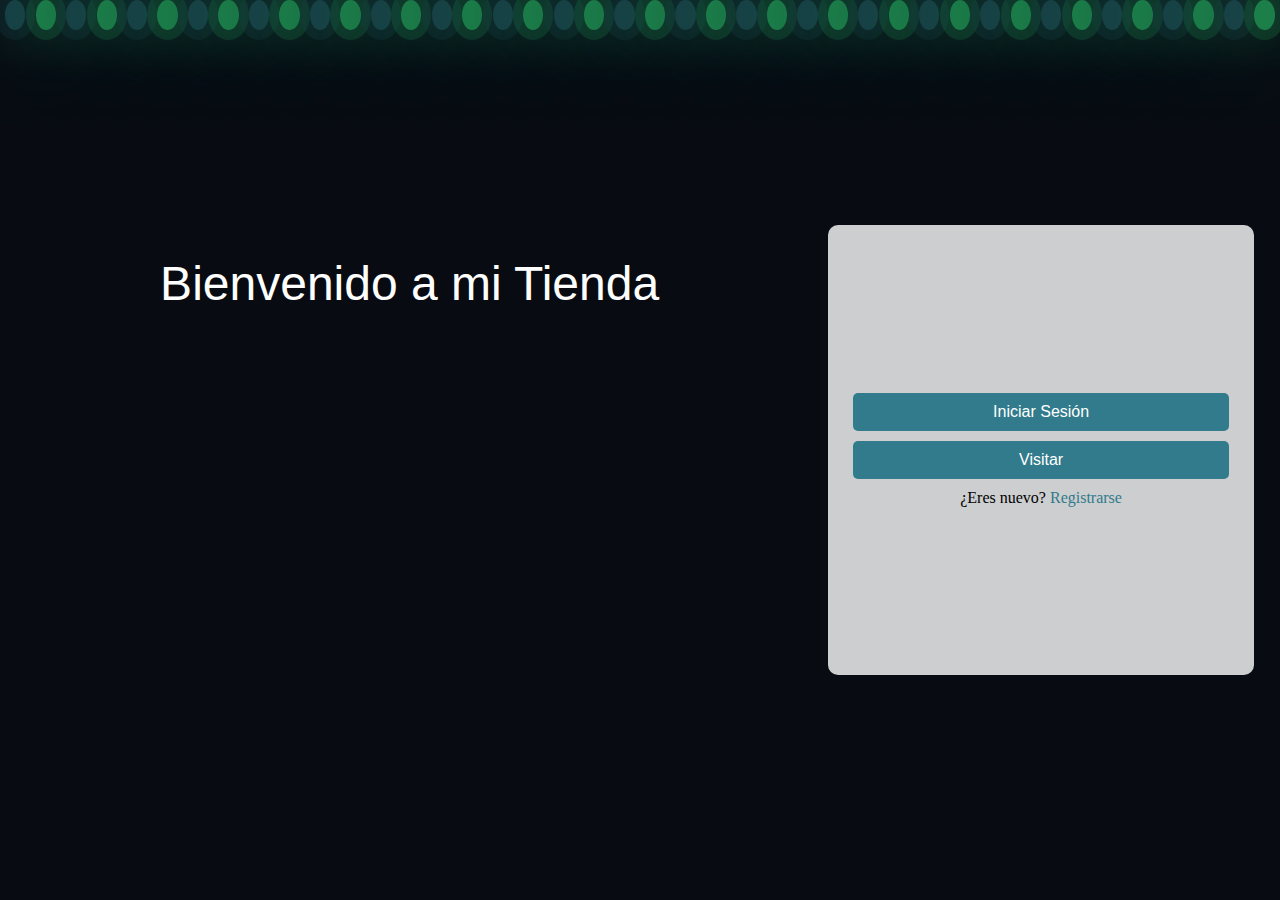
<file: Back End/app/templates/index.html>
<!DOCTYPE html>
<html lang="es">
<head>
    <meta charset="UTF-8">
    <meta name="viewport" content="width=device-width, initial-scale=1.0">
    <title>Bienvenido</title>
    <link rel="stylesheet" href="../static/css/main-page/welcome.css">
    <link rel="stylesheet" href="../static/css/main-page/sidebar.css">
</head>
<body>
    <div class="container">
        <div class="bubbles">
            <span style="--i:11;"></span>
            <span style="--i:12;"></span>
            <span style="--i:24;"></span>
            <span style="--i:10;"></span>
            <span style="--i:14;"></span>
            <span style="--i:23;"></span>
            <span style="--i:18;"></span>
            <span style="--i:21;"></span>
            <span style="--i:15;"></span>
            <span style="--i:13;"></span>
            <span style="--i:26;"></span>
            <span style="--i:17;"></span>
            <span style="--i:13;"></span>
            <span style="--i:28;"></span>
            <span style="--i:11;"></span>
            <span style="--i:12;"></span>
            <span style="--i:24;"></span>
            <span style="--i:10;"></span>
            <span style="--i:14;"></span>
            <span style="--i:23;"></span>
            <span style="--i:18;"></span>
            <span style="--i:21;"></span>
            <span style="--i:15;"></span>
            <span style="--i:13;"></span>
            <span style="--i:26;"></span>
            <span style="--i:17;"></span>
            <span style="--i:13;"></span>
            <span style="--i:28;"></span>
            <span style="--i:11;"></span>
            <span style="--i:12;"></span>
            <span style="--i:24;"></span>
            <span style="--i:10;"></span>
            <span style="--i:14;"></span>
            <span style="--i:23;"></span>
            <span style="--i:18;"></span>
            <span style="--i:21;"></span>
            <span style="--i:15;"></span>
            <span style="--i:13;"></span>
            <span style="--i:26;"></span>
            <span style="--i:17;"></span>
            <span style="--i:13;"></span>
            <span style="--i:28;"></span>
        </div>
        <div class="overlay">
            <p>Bienvenido a mi Tienda</p>
        </div>
        <div class="sidebar">
            <button class="btn" onclick="window.location.href='login.html'">Iniciar Sesión</button>
            <button class="btn" onclick="window.location.href='catalog.html'">Visitar</button>
            <span class="new-user-text">¿Eres nuevo? <a onclick="window.location.href='signup.html'" class="register-link">Registrarse</a></span>
        </div>
    </div>
</body>
</html>
</file>
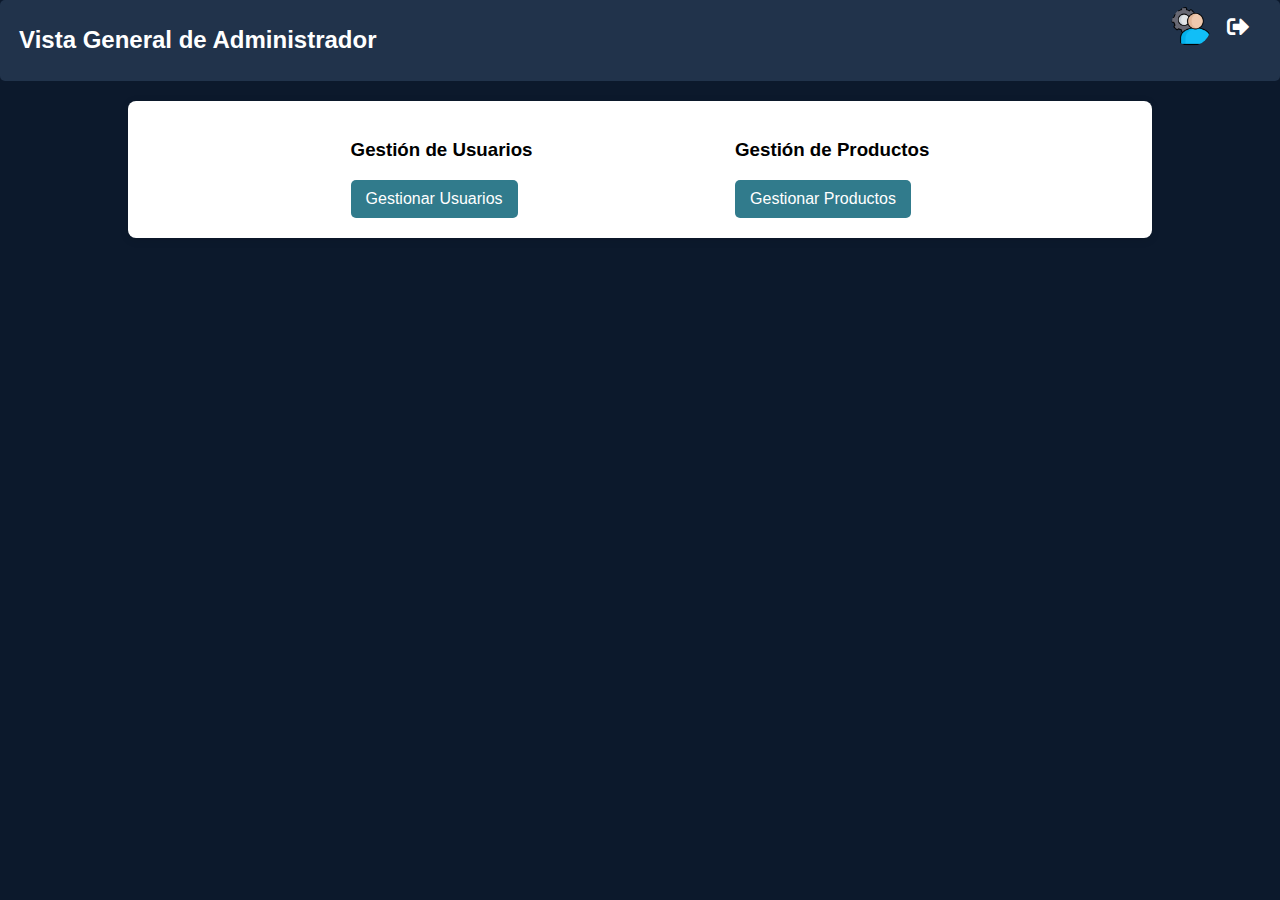
<file: Back End/app/templates/admin.html>
<!DOCTYPE html>
<html lang="es">
<head>
    <meta charset="UTF-8">
    <meta name="viewport" content="width=device-width, initial-scale=1.0">
    <title>Panel de Administrador</title>
    <link rel="stylesheet" href="../static/css/admin/appbar.css">
    <link rel="stylesheet" href="../static/css/admin/buttons.css">
    <link rel="stylesheet" href="../static/css/admin/admin.css">
    <link rel="stylesheet" href="https://cdnjs.cloudflare.com/ajax/libs/font-awesome/5.15.3/css/all.min.css">
</head>
<body>
    <header class="appbar">
        <div class="menu-lateral">
            <button class="menu-hamburguesa" onclick="toggleMenu()">&#9776;</button>
        </div>
        <h2 class="titulo" id="header-title">
            Vista General de Administrador
        </h2>
        <div class="acciones">
            <img src="../static/img/admin.png" alt="Usuario" class="usuario-icono" id="usuario-icono">
            <button onclick="cerrarSesion()">
                <i class="fas fa-sign-out-alt"></i>
            </button>
        </div>
        <div class="menu-desplegable" id="menuDesplegable">
            <div class="cerrar-menu" onclick="cerrarMenu()">
                <i class="fas fa-times"></i>
            </div>
            <img id="usuario-foto" src="../static/img/admin.png" alt="Foto de Usuario" class="usuario-icono">
            <label id="usuario-nombre">Invitado</label>
            <label class="logout" onclick="cerrarSesion()">Cerrar Sesión</label>
        </div>
    </header>
    <div class="container">
        <main>
            <section id="user-management">
                <h3>Gestión de Usuarios</h3>
                <button onclick="window.location.href='admin_users.html'">Gestionar Usuarios</button>
            </section>
            
            <section id="product-management">
                <h3>Gestión de Productos</h3>
                <button onclick="window.location.href='admin_prod.html'">Gestionar Productos</button>
            </section>
        </main>
    </div>
    <script>
        document.addEventListener('DOMContentLoaded', function() {
            const nombreUsuario = localStorage.getItem('nombreUsuario');
            const fotoPerfil = localStorage.getItem('fotoPerfil');

            if (nombreUsuario) {
                document.getElementById('usuario-nombre').textContent = nombreUsuario;
                document.getElementById('usuario-foto').src = fotoPerfil;
                document.getElementById('usuario-icono').src = fotoPerfil;
            } else {
                document.getElementById('usuario-nombre').textContent = 'Invitado';
                document.getElementById('usuario-foto').src = '../static/img/admin.png';
                document.getElementById('usuario-icono').src = '../static/img/admin.png';
            }
        });

        function cerrarSesion() {
            localStorage.removeItem('nombreUsuario');
            localStorage.removeItem('fotoPerfil');
            localStorage.removeItem('token');
            localStorage.clear();
            window.location.href = 'login.html';
        }
    function cerrarMenu() {
        const menu = document.getElementById('menuDesplegable');
        menu.classList.remove('show');
        setTimeout(() => {
            menu.style.display = 'none';
        }, 300);
    }

    function toggleMenu() {
        const menu = document.getElementById('menuDesplegable');
        if (menu.style.display === 'block') {
            cerrarMenu();
        } else {
            menu.style.display = 'block';
            setTimeout(() => {
                menu.classList.add('show');
            }, 10);
        }
    }
    </script>
</body>
</html>
</file>
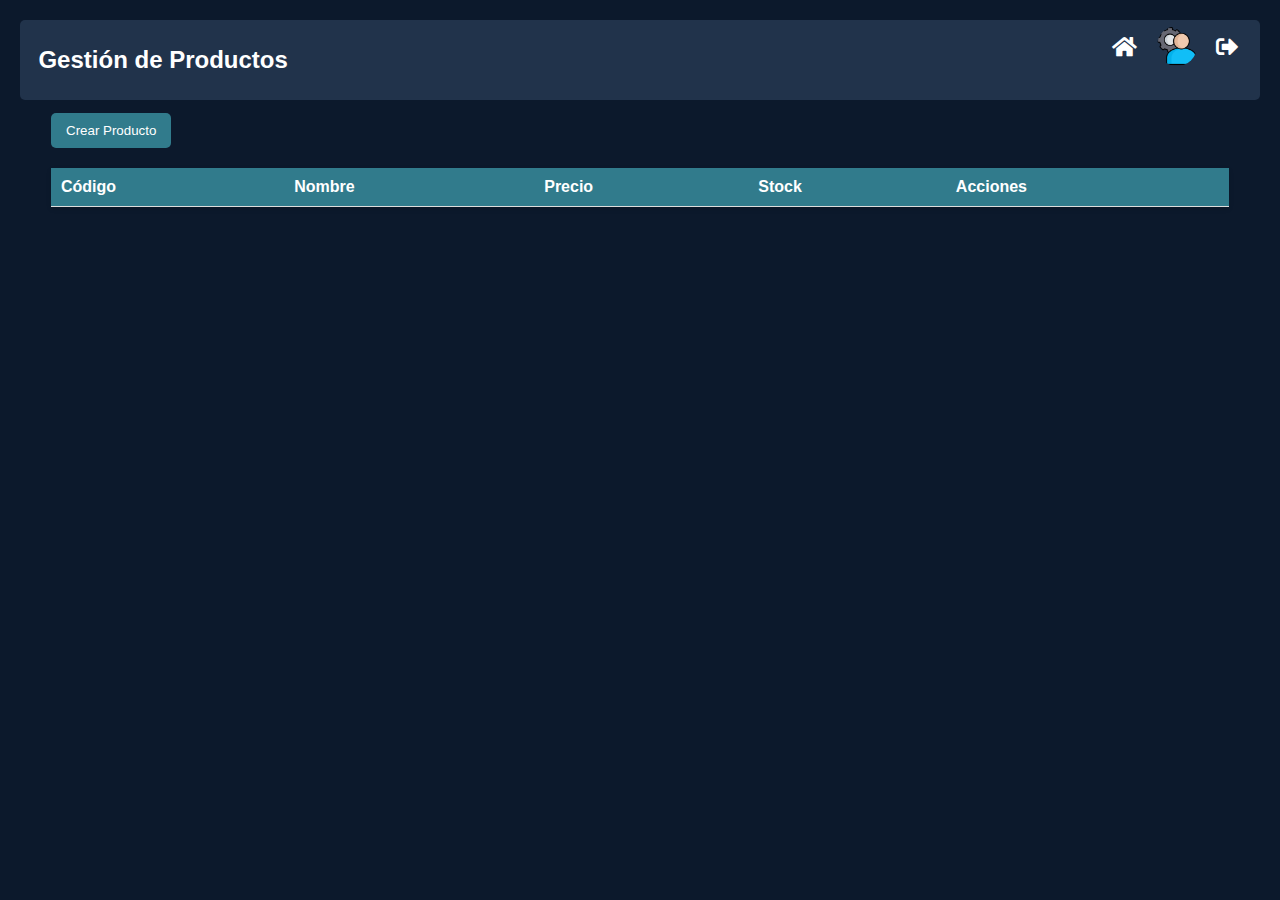
<file: Back End/app/templates/admin_prod.html>
<!DOCTYPE html>
<html lang="es">
<head>
    <meta charset="UTF-8">
    <meta name="viewport" content="width=device-width, initial-scale=1.0">
    <title>Gestión de Productos</title>
    <link rel="stylesheet" href="../static/css/admin/prod/table.css">
    <link rel="stylesheet" href="../static/css/admin/appbar.css">
    <link rel="stylesheet" href="https://cdnjs.cloudflare.com/ajax/libs/font-awesome/5.15.3/css/all.min.css">
    <script src="../static/js/admin.js" defer></script>
</head>
<body>
    <header class="appbar">
        <div class="menu-lateral">
            <button class="menu-hamburguesa" onclick="toggleMenu()">&#9776;</button>
        </div>
        <h2 class="titulo" id="header-title">
            Gestión de Productos
        </h2>
        <div class="acciones">
            <button onclick="window.location.href='admin.html'" style="margin-left: 10px;">
                <i class="fas fa-home"></i>
            </button>
            <img src="../static/img/admin.png" alt="Usuario" class="usuario-icono" id="usuario-icono">
            <button onclick="cerrarSesion()">
                <i class="fas fa-sign-out-alt"></i>
            </button>
        </div>
        <div class="menu-desplegable" id="menuDesplegable">
            <div class="cerrar-menu" onclick="cerrarMenu()">
                <i class="fas fa-times"></i>
            </div>
            <img id="usuario-foto" src="../static/img/admin.png" alt="Foto de Usuario" class="usuario-icono">
            <label id="usuario-nombre">Invitado</label>
            <label class="logout" onclick="cerrarSesion()">Cerrar Sesión</label>
        </div>
    </header>
    <div class="container">
        <button onclick="mostrarModalCrearProducto()" class="btn crear-producto">Crear Producto</button>
        <table id="productos-table">
            <thead>
                <tr>
                    <th>Código</th>
                    <th>Nombre</th>
                    <th>Precio</th>
                    <th>Stock</th>
                    <th>Acciones</th>
                </tr>
            </thead>
            <tbody>
                <!-- Aquí se llenarán los productos -->
            </tbody>
        </table>
    </div>

    <!-- Modal para editar producto -->
    <div id="editProductModal" class="modal">
        <div class="modal-content">
            <span class="close" onclick="cerrarModal()">&times;</span>
            <h2>Editar Producto</h2>
            <form id="editProductForm">
                <input type="hidden" id="editCodProd" name="codProd">
                <div>
                    <label for="editNombreProd">Nombre:</label>
                    <input type="text" id="editNombreProd" name="nombreProd" required>
                </div>
                <div>
                    <label for="editPrecio">Precio:</label>
                    <input type="number" id="editPrecio" name="precio" required>
                </div>
                <div>
                    <label for="editStock">Stock:</label>
                    <input type="number" id="editStock" name="stock" required>
                </div>
                <div>
                    <label for="editTipoProducto">Tipo de Producto:</label>
                    <input type="text" id="editTipoProducto" name="tipoProducto" required>
                </div>
                <div>
                    <label for="editPlataforma">Plataforma:</label>
                    <input type="text" id="editPlataforma" name="plataforma" required>
                </div>
                <div>
                    <label for="editDescripcion">Descripción:</label>
                    <textarea id="editDescripcion" name="descProd" required></textarea>
                </div>
                <button type="submit">Guardar Cambios</button>
            </form>
        </div>
    </div>

    <!-- Modal para crear producto -->
    <div id="createProductModal" class="modal">
        <div class="modal-content">
            <span class="close" onclick="cerrarModalCrearProducto()">&times;</span>
            <h2>Crear Producto</h2>
            <form id="createProductForm">
                <div>
                    <label for="createCodProd">Código del Producto:</label>
                    <input type="text" id="createCodProd" name="codProd" required>
                </div>
                <div>
                    <label for="createNombreProd">Nombre:</label>
                    <input type="text" id="createNombreProd" name="nombreProd" required>
                </div>
                <div>
                    <label for="createTipoProducto">Tipo de Producto:</label>
                    <input type="text" id="createTipoProducto" name="tipoProducto" required>
                </div>
                <div>
                    <label for="createPlataforma">Plataforma:</label>
                    <input type="text" id="createPlataforma" name="plataforma" required>
                </div>
                <div>
                    <label for="createPrecio">Precio:</label>
                    <input type="number" id="createPrecio" name="precio" required>
                </div>
                <div>
                    <label for="createDescuento">¿Tiene Descuento?</label>
                    <select id="createDescuento" name="descuento" required>
                        <option value="true">Sí</option>
                        <option value="false">No</option>
                    </select>
                </div>
                <div>
                    <label for="createPorcentajeDescuento">Porcentaje de Descuento:</label>
                    <input type="number" id="createPorcentajeDescuento" name="porcentajeDescuento">
                </div>
                <div>
                    <label for="createFoto">URL de la Foto:</label>
                    <input type="text" id="createFoto" name="foto" required>
                </div>
                <div>
                    <label for="createCombo">¿Es Combo?</label>
                    <select id="createCombo" name="combo" required>
                        <option value="true">Sí</option>
                        <option value="false">No</option>
                    </select>
                </div>
                <div>
                    <label for="createDescripcion">Descripción:</label>
                    <textarea id="createDescripcion" name="descProd" required></textarea>
                </div>
                <div>
                    <label for="createHayStock">¿Hay Stock?</label>
                    <select id="createHayStock" name="hayStock" required>
                        <option value="true">Sí</option>
                        <option value="false">No</option>
                    </select>
                </div>
                <div>
                    <label for="createStock">Stock:</label>
                    <input type="number" id="createStock" name="stock" required>
                </div>
                <button type="submit">Crear Producto</button>
            </form>
        </div>
    </div>

    <script>
        document.addEventListener('DOMContentLoaded', function() {
            const nombreUsuario = localStorage.getItem('nombreUsuario');
            const fotoPerfil = localStorage.getItem('fotoPerfil');

            if (nombreUsuario) {
                document.getElementById('usuario-nombre').textContent = nombreUsuario;
                document.getElementById('usuario-foto').src = fotoPerfil;
                document.getElementById('usuario-icono').src = fotoPerfil;
            } else {
                document.getElementById('usuario-nombre').textContent = 'Invitado';
                document.getElementById('usuario-foto').src = '../static/img/admin.png';
                document.getElementById('usuario-icono').src = '../static/img/admin.png';
            }
        });

        // Función para cerrar sesión
        function cerrarSesion() {
            localStorage.removeItem('nombreUsuario');
            localStorage.removeItem('fotoPerfil');
            localStorage.removeItem('token');
            localStorage.clear();
            window.location.href = 'login.html';
        }
    </script>
</body>
</html>
</file>
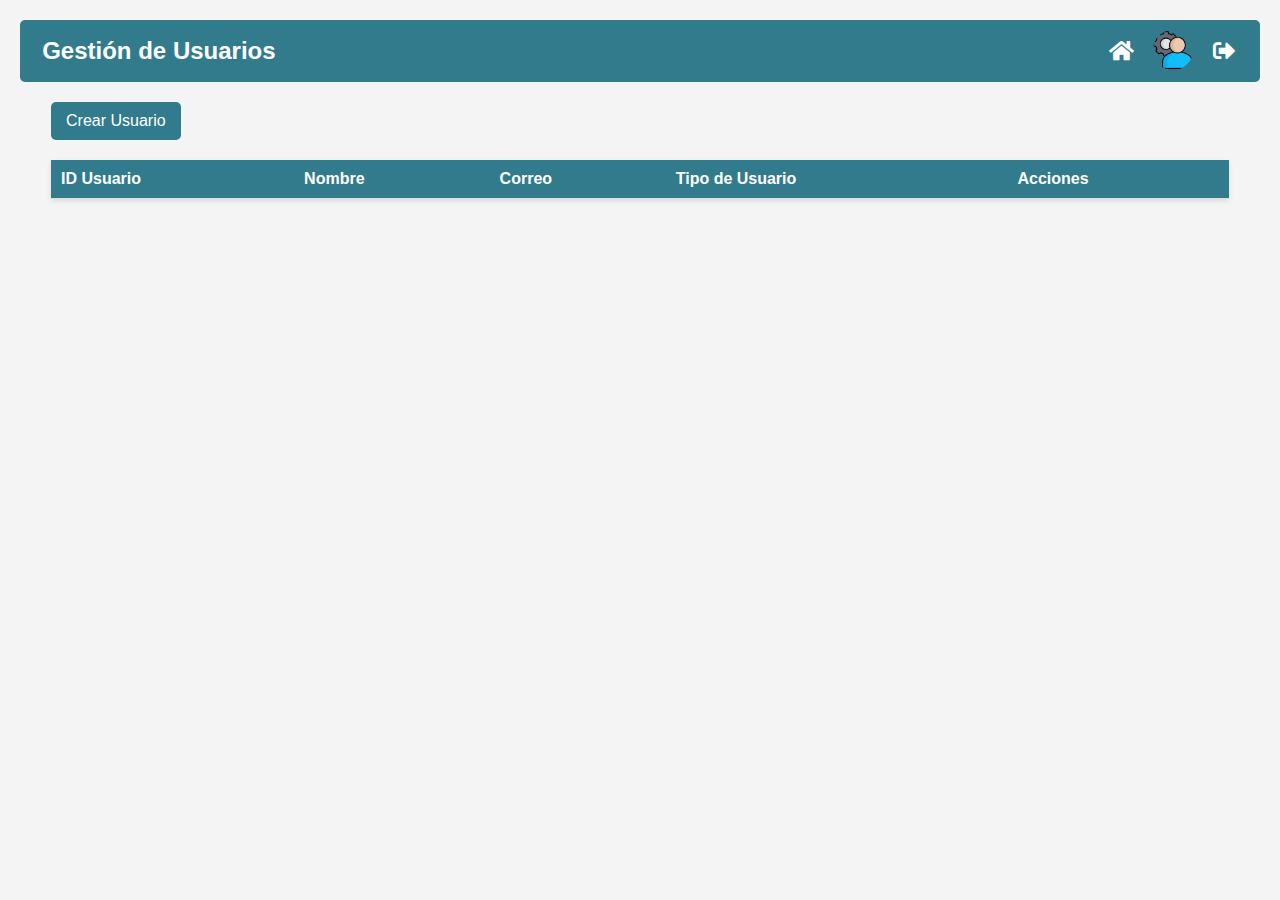
<file: Back End/app/templates/admin_users.html>
<!DOCTYPE html>
<html lang="es">
<head>
    <meta charset="UTF-8">
    <meta name="viewport" content="width=device-width, initial-scale=1.0">
    <title>Gestión de Usuarios</title>
    <link rel="stylesheet" href="../static/css/admin/appbar.css">
    <link rel="stylesheet" href="../static/css/admin/buttons.css">
    <link rel="stylesheet" href="../static/css/admin/prod/table.css">
    <link rel="stylesheet" href="../static/css/admin/users/users.css">
    <link rel="stylesheet" href="https://cdnjs.cloudflare.com/ajax/libs/font-awesome/5.15.3/css/all.min.css">
</head>
<body>
    <header class="appbar">
        <div class="menu-lateral">
            <button class="menu-hamburguesa" onclick="toggleMenu()">&#9776;</button>
        </div>
        <h2 class="titulo" id="header-title">
            Gestión de Usuarios
        </h2>
        <div class="acciones">
            <button onclick="window.location.href='admin.html'" style="margin-left: 10px;">
                <i class="fas fa-home"></i>
            </button>
            <img src="../static/img/admin.png" alt="Usuario" class="usuario-icono" id="usuario-icono">
            <button onclick="cerrarSesion()">
                <i class="fas fa-sign-out-alt"></i>
            </button>
        </div>
        <div class="menu-desplegable" id="menuDesplegable">
            <div class="cerrar-menu" onclick="cerrarMenu()">
                <i class="fas fa-times"></i>
            </div>
            <img id="usuario-foto" src="../static/img/admin.png" alt="Foto de Usuario" class="usuario-icono">
            <label id="usuario-nombre">Invitado</label>
            <label class="logout" onclick="cerrarSesion()">Cerrar Sesión</label>
        </div>
    </header>
    <div class="container">
        <button onclick="mostrarModalCrearUsuario()" class="btn crear-usuario">Crear Usuario</button>
        <table id="usuarios-table">
            <thead>
                <tr>
                    <th>ID Usuario</th>
                    <th>Nombre</th>
                    <th>Correo</th>
                    <th>Tipo de Usuario</th>
                    <th>Acciones</th>
                </tr>
            </thead>
            <tbody>
                <!-- Aquí se llenarán los usuarios -->
            </tbody>
        </table>
    </div>

    <!-- Modal para editar usuario -->
    <div id="editUserModal" class="modal">
        <div class="modal-content">
            <span class="close" onclick="cerrarModal()">&times;</span>
            <h2>Editar Usuario</h2>
            <form id="editUser Form">
                <input type="hidden" id="editIDUsuario" name="idUsuario">
                <div>
                    <label for="editNombre">Nombre:</label>
                    <input type="text" id="editNombre" name="nombre" required>
                </div>
                <div>
                    <label for="editCorreo">Correo Electrónico:</label>
                    <input type="email" id="editCorreo" name="correo" required>
                </div>
                <div>
                    <label for="editTipoUsuario">Tipo de Usuario:</label>
                    <input type="text" id="editTipoUsuario" name="tipoUsuario" required>
                </div>
                <button type="submit">Guardar Cambios</button>
            </form>
        </div>
    </div>

    <!-- Modal para crear usuario -->
    <div id="createUserModal" class="modal">
        <div class="modal-content">
            <span class="close" onclick="cerrarModalCrearUsuario()">&times;</span>
            <h2>Crear Usuario</h2>
            <form id="createUser Form">
                <div>
                    <label for="createNombre">Nombre:</label>
                    <input type="text" id="createNombre" name="nombre" required>
                </div>
                <div>
                    <label for="createCorreo">Correo Electrónico:</label>
                    <input type="email" id="createCorreo" name="correo" required>
                </div>
                <div>
                    <label for="createUsuario">Nombre de Usuario:</label>
                    <input type=" text" id="createUsuario" name="nombreUsuario" required>
                </div>
                <div>
                    <label for="createContrasena">Contraseña:</label>
                    <input type="password" id="createContrasena" name="contrasena" required>
                </div>
                <div>
                    <label for="createCelular">Celular:</label>
                    <input type="text" id="createCelular" name="celular" required>
                </div>
                <div>
                    <label for="createDireccion">Dirección:</label>
                    <input type="text" id="createDireccion" name="direccion" required>
                </div>
                <div>
                    <label for="createEdad">Edad:</label>
                    <input type="number" id="createEdad" name="edad" required>
                </div>
                <div>
                    <label for="tipo-usuario">Tipo de Usuario:</label>
                    <select id="tipo-usuario" name="tipoUsuario" required>
                        <option value="" disabled selected>Selecciona un tipo de usuario</option>
                        <!-- Las opciones se llenarán dinámicamente aquí -->
                    </select>
                </div>
                <div>
                    <label for="foto-perfil">Selecciona una foto:</label>
                    <input type="file" id="foto-perfil" accept="image/*" required>
                    <button type="button" id="eliminar-foto" style="display: none;">X</button>
                </div>
                <button type="submit">Crear Usuario</button>
            </form>
        </div>
    </div>
    <script>
        document.addEventListener('DOMContentLoaded', function() {
            const nombreUsuario = localStorage.getItem('nombreUsuario');
            const fotoPerfil = localStorage.getItem('fotoPerfil');

            if (nombreUsuario) {
                document.getElementById('usuario-nombre').textContent = nombreUsuario;
                document.getElementById('usuario-foto').src = fotoPerfil;
                document.getElementById('usuario-icono').src = fotoPerfil;
            } else {
                document.getElementById('usuario-nombre').textContent = 'Invitado';
                document.getElementById('usuario-foto').src = '../static/img/admin.png';
                document.getElementById('usuario-icono').src = '../static/img/admin.png';
            }
        });

        // Función para cerrar sesión
        function cerrarSesion() {
            localStorage.removeItem('nombreUsuario');
            localStorage.removeItem('fotoPerfil');
            localStorage.removeItem('token');
            localStorage.clear();
            window.location.href = 'login.html';
        }
    </script>
    <script src="../static/js/admin_users.js"></script>
</body>
</html>
</file>
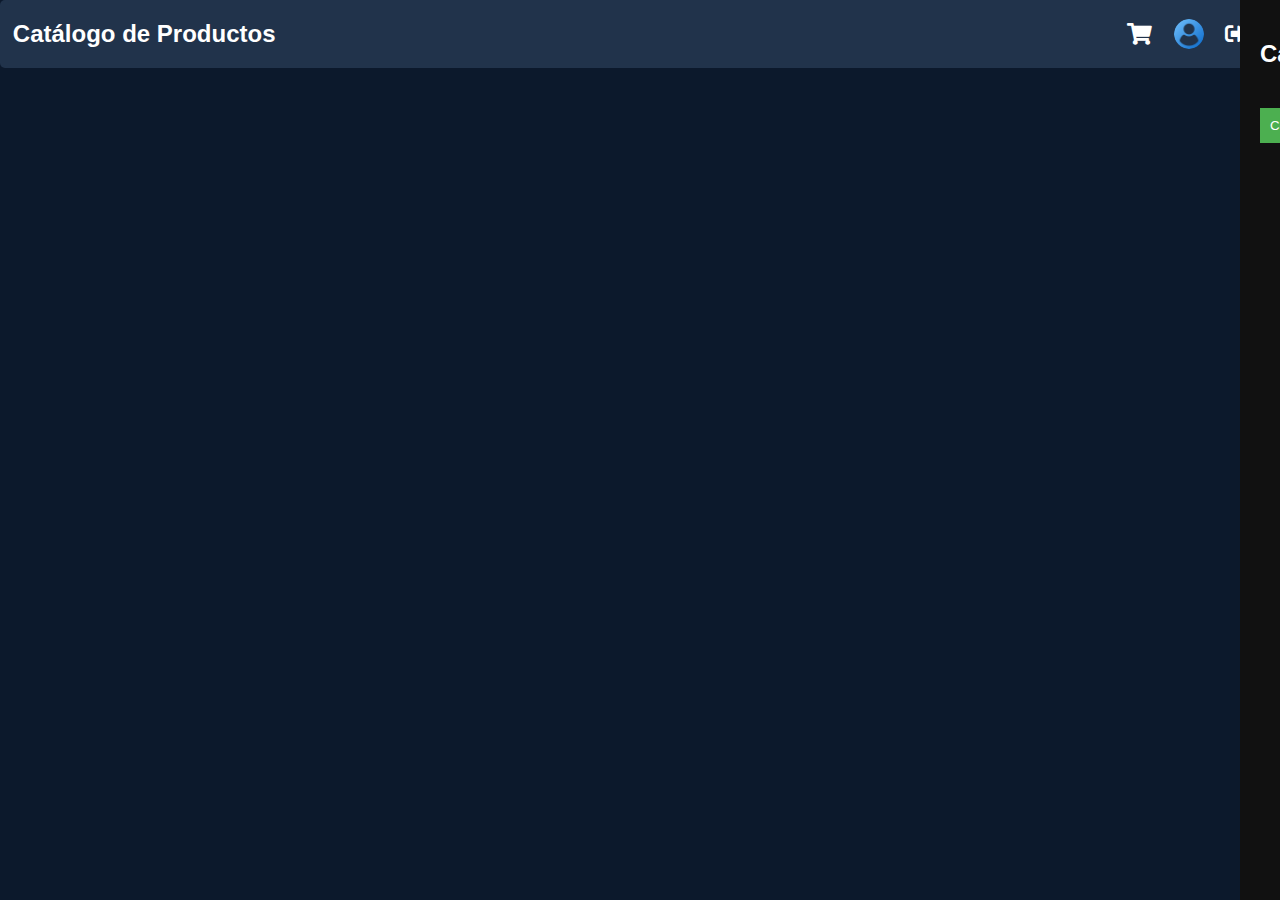
<file: Back End/app/templates/catalog.html>
<!DOCTYPE html>
<html lang="es">
<head>
    <meta charset="UTF-8">
    <meta name="viewport" content="width=device-width, initial-scale=1.0">
    <title>Catálogo Principal</title>
    <link rel="stylesheet" href="../static/css/catalog/shop-style.css">
    <link rel="stylesheet" href="../static/css/catalog/header-back.css">
    <link rel="stylesheet" href="../static/css/catalog/cart.css">
    <link rel="stylesheet" href="https://cdnjs.cloudflare.com/ajax/libs/font-awesome/5.15.3/css/all.min.css">
</head>
<body>
    <header class="appbar">
        <div class="menu-lateral">
            <button class="menu-hamburguesa" onclick="toggleMenu()">&#9776;</button>
        </div>
        <h2 class="titulo">Catálogo de Productos</h2>
        <div class="acciones">
            <button onclick="abrirCarrito()">
                <i class="fas fa-shopping-cart"></i>
            </button>
            <button>
                <img src="../static/img/invitado.png" alt="Usuario" class="usuario-icono" id="usuario-icono">
            </button>
            <button onclick="cerrarSesion()">
                <i class="fas fa-sign-out-alt"></i>
            </button>
        </div>
        <div class="menu-desplegable" id="menuDesplegable">
            <div class="cerrar-menu" onclick="cerrarMenu()">
                <i class="fas fa-times"></i>
            </div>
            <img id="usuario-foto" src="../static/img/invitado.png" alt="Foto de Usuario" class="usuario-icono" id="fotoPerfil">
            <label id="usuario-nombre">Invitado</label>
            <label class="carrito">Ver Carrito de Compras</label>
            <label class="logout" onclick="cerrarSesion()">Cerrar Sesión</label>
        </div>
    </header>
    <div class="catalogo" id="catalogo"></div>
    <!-- Sidebar del carrito -->
    <div id="sidebar-carrito" class="sidebar">
        <h2>Carrito de Compras</h2>
        <div id="carrito-contenido"></div>
        <button class="comprar">Comprar</button>
        <button class="closebtn" onclick="cerrarCarrito()">Cerrar</button>
    </div>
    <script>
        function cerrarSesion() {
            localStorage.removeItem('nombreUsuario');
            localStorage.removeItem('fotoPerfil');
            localStorage.removeItem('token');
            localStorage.clear();
            window.location.href = 'login.html';
        }
    </script>
    <script src="../static/js/products.js"></script>
    <script src="../static/js/cart.js"></script>
    <script src="../static/js/order.js"></script>
</body>
</html>
</file>
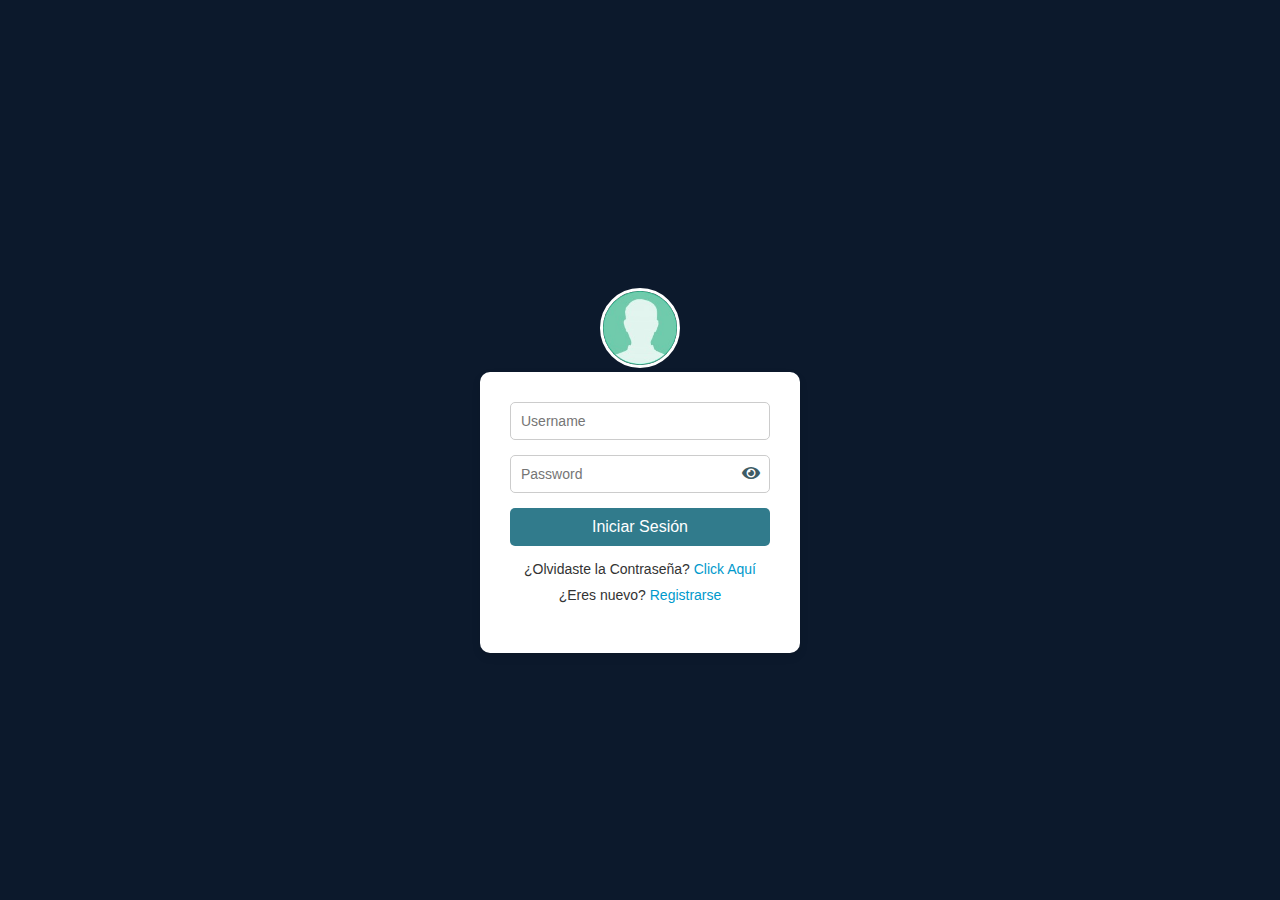
<file: Back End/app/templates/login.html>
<!DOCTYPE html>
<html lang="es">
<head>
    <meta charset="UTF-8">
    <meta name="viewport" content="width=device-width, initial-scale=1.0">
    <meta http-equiv="X-UA-Compatible" content="ie=edge">
    <title>Iniciar Sesión</title>
    <link rel="stylesheet" href="../static/css/login/login.css">
    <link rel="stylesheet" href="https://cdnjs.cloudflare.com/ajax/libs/font-awesome/5.15.3/css/all.min.css">
</head>
<body>
<div class="login-container">
    <div class="profile-img">
        <img src="../static/img/user.png" alt="Profile Image">
    </div>
    <div class="login-box">
        <form id="login-form" action="#" method="POST" class="login-form">
            <div class="input-group">
                <input type="text" name="username" placeholder="Username" required>
            </div>
            <div class="input-group">
                <input name="password" type="password" id="password" placeholder="Password" required>
                <span id="togglePassword" class="eye-icon">
                    <i class="fas fa-eye" id="eyeIcon"></i>
                </span>
            </div>
            <div class="input-group">
                <button type="submit">Iniciar Sesión</button>
            </div>
            <div class="forgot-password">
                <a href="#">¿Olvidaste la Contraseña? <span>Click Aquí</span></a>
            </div>
            <div class="signup">
                <a onclick="window.location.href='signup.html'">¿Eres nuevo? <span>Registrarse</span></a>
            </div>
        </form>
    </div>
</div>
<script src="../static/js/login.js"></script>
</body>
</html>
</file>
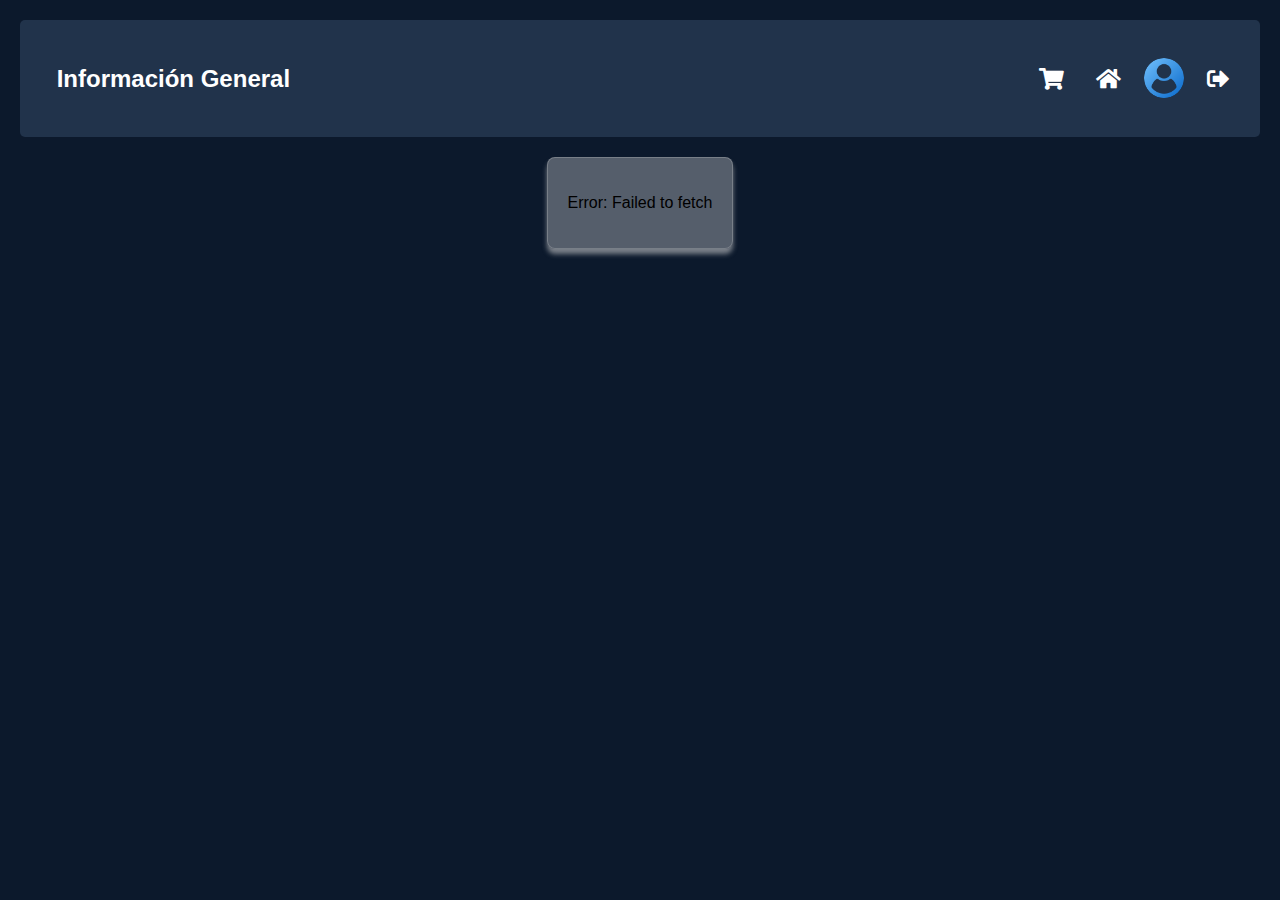
<file: Back End/app/templates/product.html>
<!DOCTYPE html>
<html lang="es">
<head>
    <meta charset="UTF-8">
    <meta name="viewport" content="width=device-width, initial-scale=1.0">
    <title>Información del Producto</title>
    <link rel="stylesheet" href="../static/css/product/background.css">
    <link rel="stylesheet" href="../static/css/product/container.css">
    <link rel="stylesheet" href="../static/css/product/details.css">
    <link rel="stylesheet" href="../static/css/product/appbar.css">
    <link rel="stylesheet" href="../static/css/product/cart.css">
    <link rel="stylesheet" href="https://cdnjs.cloudflare.com/ajax/libs/font-awesome/5.15.3/css/all.min.css">
    <script src="../static/js/details.js" defer></script>
</head>
<body>
    <header class="appbar">
        <div class="menu-lateral">
            <button class="menu-hamburguesa" onclick="toggleMenu()">&#9776;</button>
        </div>
        <h2 class="titulo" id="header-title">
            Información General
        </h2>
        <div class="acciones">
            <button onclick="abrirCarrito()">
                <i class="fas fa-shopping-cart"></i>
            </button>
            <button onclick="window.location.href='catalog.html'" style="margin-left: 10px;">
                <i class="fas fa-home"></i> <!-- Ícono de casa -->
            </button>
            <img src="../static/img/invitado.png" alt="Usuario" class="usuario-icono">
            <button onclick="window.location.href='index.html'">
                <i class="fas fa-sign-out-alt"></i>
            </button>
        </div>
        <div class="menu-desplegable" id="menuDesplegable">
            <div class="cerrar-menu" onclick="cerrarMenu()">
                <i class="fas fa-times"></i>
            </div>
            <img id="usuario-foto" src="../static/img/invitado.png" alt="Foto de Usuario" class="usuario-icono">
            <label id="usuario-nombre">Invitado</label>
            <label class="carrito">Ver Carrito de Compras</label>
            <label class="logout" onclick="window.location.href='index.html'">Cerrar Sesión</label>
        </div>
    </header>
    
    <div id="product-details"></div>

    <!-- Sidebar del carrito -->
    <div id="sidebar-carrito" class="sidebar">
        <h2>Carrito de Compras</h2>
        <div id="carrito-contenido"></div>
        <button class="comprar">Comprar</button>
        <button class="closebtn" onclick="cerrarCarrito()">Cerrar</button>
    </div>

    <script>
        const nombreUsuario = localStorage.getItem('nombreUsuario');
    const fotoPerfil = localStorage.getItem('fotoPerfil');

    if (nombreUsuario) {
        document.getElementById('usuario-nombre').textContent = nombreUsuario;
        document.getElementById('usuario-foto').src = fotoPerfil;
        document.getElementById('usuario-icono').src = fotoPerfil;
    } else {
        document.getElementById('usuario-nombre').textContent = 'Invitado';
        document.getElementById('usuario-foto').src = '../static/img/invitado.png';
        document.getElementById('usuario-icono').src = '../static/img/invitado.png';
    }
    </script>
</body>
</html>
</file>
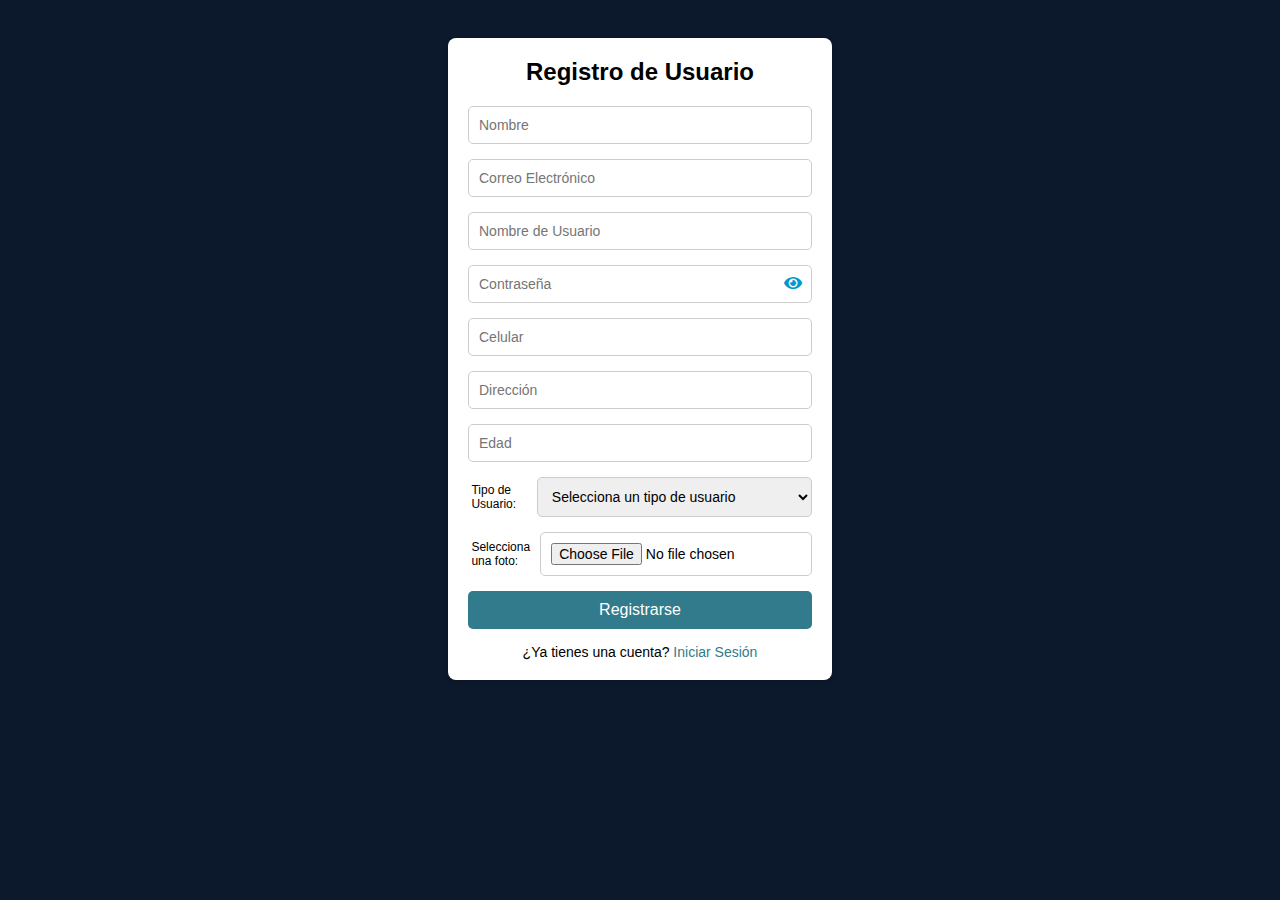
<file: Back End/app/templates/signup.html>
<!DOCTYPE html>
<html lang="es">
<head>
    <meta charset="UTF-8">
    <meta name="viewport" content="width=device-width, initial-scale=1.0">
    <title>Registro de Usuario</title>
    <link rel="stylesheet" href="../static/css/register/register.css">
    <link rel="stylesheet" href="https://cdnjs.cloudflare.com/ajax/libs/font-awesome/5.15.3/css/all.min.css">
</head>
<body>
    <div class="signup-container">
        <h2>Registro de Usuario</h2>
        <form id="signup-form" action="#" method="POST" class="signup-form" enctype="multipart/form-data">
            <div class="input-group">
                <input type="text" name="nombre" placeholder="Nombre" required>
            </div>
            <div class="input-group">
                <input type="email" name="correo" placeholder="Correo Electrónico" required>
            </div>
            <div class="input-group">
                <input type="text" name="nombre-usuario" placeholder="Nombre de Usuario" required>
            </div>
            <div class="input-group">
                <input type="password" placeholder="Contraseña" name="contraseña" id="signup-password" required>
                <span id="toggleSignupPassword" class="eye-icon">
                    <i class="fas fa-eye" id="signup-eyeIcon"></i>
                </span>
            </div>
            <div class="input-group">
                <input type="text" name="celular" placeholder="Celular" required>
            </div>
            <div class="input-group">
                <input type="text" name="direccion" placeholder="Dirección" required>
            </div>
            <div class="input-group">
                <input type="number" name="edad" placeholder="Edad" required>
            </div>
            <div class="input-group">
                <label for="tipo-usuario">Tipo de Usuario:</label>
                <select id="tipo-usuario" name="tipo-usuario" required>
                    <option value="" disabled selected>Selecciona un tipo de usuario</option>
                    <!-- Las opciones se llenarán dinámicamente aquí -->
                </select>
            </div>
            <div class="input-group">
                <label for="foto-perfil">Selecciona una foto:</label>
                <input type="file" id="foto-perfil" accept="image/*" required>
                <button type="button" id="eliminar-foto" style="display: none;">X</button>
            </div>
            <div class="input-group">
                <button type="submit">Registrarse</button>
            </div>
            <div class="login-link">
                <p>¿Ya tienes una cuenta? <a href="login.html">Iniciar Sesión</a></p>
            </div>
        </form>
    </div>
    <script src="../static/js/signup.js"></script>
</body>
</html>
</file>
<file: Back End/app/static/css/main-page/welcome.css>
* {
    margin: 0;
    padding: 0;
    box-sizing: border-box;
}

body {
    min-height: 100vh;
    background: #111925;
}

.container {
    position: relative;
    width: 100%;
    height: 100vh;
    overflow: hidden;
}

.bubbles {
    position: relative;
    display: flex;
}

.bubbles span {
    position: relative;
    width: 30px;
    height: 30px;
    background: #317b8c;
    margin: 0 0.4%;
    border-radius: 50%;
    box-shadow: 0 0 0 10px #317b8c44,
                0 0 50px #317b8c,
                0 0 100px #317b8c;
    animation: animate 15s linear infinite;
    animation-duration: calc(60s / var(--i));
}

.bubbles span:nth-child(even) {
    background: #39ff92;
    box-shadow: 0 0 0 10px #39ff9244,
                0 0 50px #39ff92,
                0 0 100px #39ff92;
}

@keyframes animate {
    0% {
        transform: translateY(100vh) scale(0);
    }
    100% {
        transform: translateY(-10vh) scale(1);
    }
}

/* Estilo para la capa de superposición (fondo opaco) */
.overlay {
    position: absolute;
    top: 0;
    left: 0;
    width: 100%;
    height: 100%;
    background-color: rgba(0, 0, 0, 0.5); /* Fondo opaco */
    z-index: 1; /* Asegurarse de que esté detrás del texto */
}

.overlay p {
    position: absolute;
    top: 0;
    right: 0;
    width: 100%;
    height: 100%;
    display: flex;
    justify-content: center;
    align-items: flex-start;
    padding-top: 20%;
    color: #fff;
    font-size: 24px;
    text-align: center;
    font-family: Arial, sans-serif; /* Cambiar el tipo de letra */
    z-index: 2; /* Asegurarse de que esté encima del fondo opaco */
}

@media (min-width: 768px) and (max-width: 991px){
    .overlay p {
        font-size: 50px; /* Estilo para Tablets */
        text-align: center;
    }
}

@media (min-width: 992px) {
    .overlay {
        position: absolute;
        top: 0;
        left: 0;
        width: 100%;
        height: 100%;
        background-color: rgba(0, 0, 0, 0.5);
        z-index: 1;
    }
    
    .overlay p {
        position: absolute;
        top: 0;
        right: 18%;
        width: 100%;
        height: 100%;
        display: flex;
        justify-content: center;
        align-items: flex-start;
        padding-top: 20%;
        color: #fff;
        font-size: 48px;
        text-align: center;
        font-family: Arial, sans-serif;
        z-index: 2;
    }
}
</file>
<file: Back End/app/static/css/main-page/sidebar.css>
.sidebar {
    position: absolute;
    top: 40%;
    right: 10%;
    width: 80%; /* Ocupa el 80% en pantallas pequeñas */
    height: 25%;
    background-color: rgba(255, 255, 255, 0.8);
    z-index: 10;
    padding: 10px;
    display: flex;
    flex-direction: column;
    justify-content: center;
    border-radius: 10px;
}

.btn {
    background-color: #317b8c; /* Color de fondo del botón */
    color: white; /* Color del texto */
    border: none; /* Sin borde */
    border-radius: 5px; /* Bordes redondeados */
    padding: 10px; /* Espaciado interno */
    font-size: 16px; /* Tamaño de fuente */
    cursor: pointer; /* Cambiar el cursor al pasar el ratón */
    margin-bottom: 10px; /* Espacio entre botones */
    transition: background-color 0.3s; /* Transición suave para el color de fondo */
}

.btn:hover {
    background-color: #317b8c44; /* Color de fondo al pasar el ratón */
}

.new-user-text {
    text-align: center;
    font-family: inherit;
    font-size: 16px;
    color: #000;
}

.register-link {
    color: #317b8c;
    text-align: center;
    text-decoration: none;
    font-size: 16px;
    margin-top: 10px;
}

.register-link:hover {
    text-decoration: underline;
}

/* Estilos responsivos */
@media (min-width: 768px) {
    .sidebar {
        width: 60%;
        right: 20%;
        padding: 20px;
    }
}

@media (min-width: 992px) {
    .sidebar {
        width: 33.33%;
        height: 50%;
        padding: 2%;
        top: 25%;
        right: 2%;
    }
}
</file>
<file: Back End/app/static/css/admin/appbar.css>
/* Estilos generales y fondo */
body {
    font-family: Arial, sans-serif;
    display: flex;
    flex-direction: column;
    align-items: center;
    margin: 0;
    background-color: #0c192c;
}

/* Estilos para el encabezado */
.appbar {
    display: flex;
    flex-direction: row;
    align-items: flex-start; /* Alinear a la izquierda */
    text-align: center; /* Alinear texto al centro */
    background-color: #6588b33c; /* Color de fondo */
    color: #fff; /* Color del texto */
    width: 100%;
    border-radius: 5px;
    box-sizing: border-box;
}

.appbar .titulo {
    font-size: 18px; /* Tamaño de fuente */
    font-weight: bold; /* Negrita */
    margin-left: 3%; /* Margen izquierdo */
}

.appbar .acciones {
    display: none; /* Ocultar por defecto */
}

.appbar .acciones button {
    background-color: transparent; /* Fondo transparente */
    border: none; /* Sin borde */
    padding: 10px; /* Espaciado interno */
    cursor: pointer; /* Cambiar cursor al pasar el mouse */
    color: #fff; /* Color del ícono */
    font-size: 20px; /* Tamaño del ícono */
    width: 100%; /* Botones de ancho completo */
}

.appbar .acciones button:hover {
    background-color: rgba(255, 255, 255, 0.2); /* Fondo al pasar el mouse */
}

/* Estilos para el menú hamburguesa */
.menu-hamburguesa {
    display: block; /* Mostrar el menú hamburguesa */
    background: transparent; /* Fondo transparente */
    border: none; /* Sin borde */
    color: #fff; /* Color del ícono */
    font-size: 24px; /* Tamaño del ícono */
    cursor: pointer; /* Cambiar cursor al pasar el mouse */
}

/* Menú desplegable */
.menu-desplegable {
    display: none; /* Ocultar por defecto */
    position: absolute; /* Posicionamiento absoluto */
    left: 0; /* Alinear a la izquierda */
    top: 0; /* Alinear en la parte superior */
    width: 50%; /* Ancho completo del menú en móviles */
    height: 100%; /* Altura automática */
    background-color: #6588b3f1; /* Color de fondo */
    border-radius: 5px; /* Bordes redondeados */
    z-index: 1000; /* Asegurar que esté encima */
    overflow-y: auto; /* Desplazamiento vertical */
    padding: 3%; /* Espaciado interno */
    opacity: 0; /* Ocultar inicialmente */
    transform: translateX(-20px); /* Desplazamiento inicial */
    transition: opacity 0.3s ease, transform 0.3s ease;
}

.menu-desplegable.show {
    display: block; /* Mostrar el menú */
    opacity: 1; /* Opacidad completa */
    transform: translateX(0); /* Sin desplazamiento */
}

.cerrar-menu {
    display: flex; /* Mostrar el botón para cerrar */
    justify-content: flex-start; /* Alinear a la izquierda */
    padding: 10px; /* Espaciado interno */
    cursor: pointer; /* Cambiar cursor al pasar el mouse */
}

.cerrar-menu i {
    color: #fff; /* Color del ícono */
    font-size: 24px; /* Tamaño del ícono */
}

/* Estilos para el usuario */
.menu-desplegable img.usuario-icono {
    width: 80px; /* Ancho de la imagen del usuario */
    height: 80px; /* Alto de la imagen del usuario */
    border-radius: 50%; /* Bordes redondeados */
    margin: 10px; /* Margen */
    align-self: center; /* Centrar horizontalmente */
}

.menu-desplegable label {
    display: block; /* Mostrar como bloque */
    padding: 10px; /* Espaciado interno */
    cursor: pointer; /* Cambiar cursor al pasar el mouse */
    font-weight: bold; /* Negrita */
    text-align: left;
}

.menu-desplegable label:hover {
    background-color: rgba(255, 255, 255, 0.2); /* Fondo al pasar el mouse */
}

/* Media queries para pantallas más grandes */
@media (min-width: 768px) and (max-width: 991px) {
    .appbar {
        flex-direction: row; /* Alinear elementos en fila en pantallas más grandes */
        align-items: center; /* Centrar verticalmente */
        padding: 2%; /* Aumentar el espaciado en pantallas más grandes */
    }

    .appbar .acciones {
        flex-direction: row; /* Alinear botones en fila */
        width: auto; /* Ancho automático */
    }

    .appbar .titulo {
        font-size: 24px; /* Aumentar el tamaño de la fuente en pantallas más grandes */
    }

    .appbar .acciones button {
        font-size: 22px; /* Aumentar el tamaño del ícono en pantallas más grandes */
        width: auto; /* Ancho automático para botones */
    }

    .menu-desplegable {
        width: 50%; /* Ancho del menú en pantallas más grandes */
    }
}

/* Media query para pantallas de 992px o más (PC) */
@media (min-width: 992px) {
    .main-container {
        padding: 5%;
    }

    .appbar{
        padding: 0.5%;
        margin: 0 5%;
        display: flex;
        justify-content: space-between;
    }

    .appbar .titulo {
        font-size: 24px;
        margin-left: 1%;
        text-align: left;
        flex-grow: 1;
    }

    .appbar .acciones {
        display: flex;
        gap: 1%;
        margin-right: 2%;
    }

    .appbar .acciones button {
        font-size: 22px;
    }
    .usuario-icono {
        margin: 0 6%;
        width: 40px;
        height: 40px;
        border-radius: 50%;
        cursor: pointer;
    }

    .usuario-icono img {
        position: absolute;
        top: 50%;
        left: 50%;
        width: auto;
        height: auto;
        transform: translate(-50%, -50%);
    }
    
    .acciones button {
        background-color: transparent;
        border: none;
        padding: 10px;
        cursor: pointer;
        display: block;
    }

    .appbar .acciones button .usuario-icono {
        display: block;
    }
    
    .appbar .acciones button .fas {
        display: block;
    }
    
    .acciones button:hover {
        background-color: rgba(255, 255, 255, 0.2);
    }
    .menu-hamburguesa {
        display: none;
    }

    .menu-desplegable {
        display: none;
    }
}
</file>
<file: Back End/app/static/css/admin/buttons.css>
button {
    background-color: #317b8c; /* Color de fondo */
    color: white; /* Color del texto */
    border: none; /* Sin borde */
    border-radius: 5px; /* Bordes redondeados */
    padding: 10px 15px; /* Espaciado interno */
    font-size: 16px; /* Tamaño de fuente */
    cursor: pointer; /* Cambia el cursor al pasar el mouse */
    transition: background-color 0.3s; /* Transición suave */
}

button:hover {
    background-color: #4c97a8; /* Color de fondo al pasar el mouse */
}
</file>
<file: Back End/app/static/css/admin/admin.css>
/* Estilos base para dispositivos móviles */
.container {
    width: 80%;
    margin: 20px auto;
    padding: 20px;
    background-color: white;
    border-radius: 8px;
    box-shadow: 0 2px 10px rgba(0, 0, 0, 0.1);
    box-sizing: border-box;
}

main {
    display: flex;
    flex-direction: column; /* Columna para móviles */
    align-items: center; /* Centrar elementos */
}

.management-section {
    flex: 1;
    margin: 10px;
    text-align: center;
    width: 100%; /* Asegurarse de que ocupe el ancho completo en móviles */
}

.management-section h3 {
    margin-bottom: 10px;
}

/* Estilos para tabletas (min-width: 768px y max-width: 991px) */
@media (min-width: 768px) and (max-width: 991px) {
    .container {
        max-width: 90%; /* Ancho del 90% en tabletas */
    }

    main {
        flex-direction: column; /* Mantener vertical en tabletas */
    }

    .management-section {
        width: calc(50% - 20px); /* Dos secciones por fila con margen */
    }
}

/* Estilos para computadoras de escritorio (min-width: 992px) */
@media (min-width: 992px) {
    .container {
        max-width: 1200px; /* Ancho máximo para pantallas grandes */
    }

    main {
        flex-direction: row; /* Cambiar a fila para pantallas grandes */
        justify-content: space-evenly; /* Espaciado uniforme entre elementos */
    }

    .management-section {
        width: calc(25% - 20px); /* Cuatro secciones por fila con margen */
    }
}
</file>
<file: Back End/app/static/css/admin/prod/table.css>
/* Estilos generales para el cuerpo */
body {
    font-family: Arial, sans-serif;
    background-color: #f4f4f4; /* Color de fondo suave */
    margin: 0; /* Eliminar márgenes por defecto */
    padding: 20px; /* Espaciado interno */
}

/* Estilos para el encabezado */
header {
    display: flex; /* Usar flexbox para alinear elementos */
    justify-content: space-between; /* Espacio entre elementos */
    align-items: center; /* Centrar verticalmente */
    margin-bottom: 20px; /* Espaciado inferior */
}

/* Estilos para el título */
h1 {
    font-size: 24px; /* Tamaño de fuente del título */
    color: #333; /* Color del texto */
}

/* Estilos para los botones */
button {
    background-color: #317b8c; /* Color de fondo */
    color: white; /* Color del texto */
    border: none; /* Sin borde */
    border-radius: 5px; /* Bordes redondeados */
    padding: 10px 15px; /* Espaciado interno */
    cursor: pointer; /* Cambiar cursor al pasar el mouse */
    transition: background-color 0.3s; /* Transición suave */
}

/* Estilo al pasar el mouse sobre el botón */
button:hover {
    background-color: #4c97a8; /* Color de fondo al pasar el mouse */
}

.container{
    justify-content: center;
    align-items: center;
    width: 95%;
    margin: 1% 0;
}

.container button{
    align-items: end;
}

/* Estilos para la tabla */
table {
    width: 100%; /* Ancho completo */
    border-collapse: collapse; /* Colapsar bordes */
    margin-top: 20px; /* Espaciado superior */
    background-color: white; /* Color de fondo de la tabla */
    box-shadow: 0 2px 5px rgba(0, 0, 0, 0.1); /* Sombra para la tabla */
}

/* Estilos para celdas de la tabla */
th, td {
    padding: 10px; /* Espaciado interno */
    text-align: left; /* Alinear texto a la izquierda */
    border-bottom: 1px solid #ddd; /* Línea divisoria inferior */
}

th {
    background-color: #317b8c;
    color: white;
}

/* Estilo al pasar el mouse sobre las filas de la tabla */
tr:hover {
    background-color: #f1f1f1; /* Color de fondo al pasar el mouse */
}

.actions-container {
    display: flex;
    gap: 30px;
}

.edit-button {
    background-color: green; /* Color de fondo verde */
    color: white; /* Color del texto */
    border: none; /* Sin borde */
    border-radius: 5px; /* Bordes redondeados */
    padding: 5px; /* Espaciado interno */
    cursor: pointer; /* Cambiar cursor al pasar el mouse */
}

.delete-button {
    background-color: red;
    color: white;
    border: none;
    border-radius: 5px;
    padding: 5px;
    cursor: pointer;
}

.edit-button:hover,
.delete-button:hover {
    opacity: 0.8;
}

.modal {
    display: none; /* Ocultar el modal por defecto */
    position: fixed; /* Posicionamiento fijo */
    z-index: 1000; /* Asegúrate de que esté encima de otros elementos */
    left: 0;
    top: 0;
    width: 100%; /* Ancho completo */
    height: 100%; /* Altura completa */
    background-color: rgba(0, 0, 0, 0.7); /* Fondo oscuro y opaco */
    overflow: auto; /* Permitir desplazamiento si es necesario */
}

.modal-content {
    background-color: white; /* Fondo del contenido del modal */
    margin: 15% auto; /* Margen superior e inferior */
    padding: 20px; /* Espaciado interno */
    border: 1px solid #888; /* Borde del modal */
    width: 80%; /* Ancho del modal */
    max-width: 600px; /* Ancho máximo del modal */
}

.modal {
    display: none; /* Oculto por defecto */
    position: fixed; /* Fijo en la pantalla */
    z-index: 1; /* Por encima de otros elementos */
    left: 0;
    top: 0;
    width: 100%; /* Ancho completo */
    height: 100%; /* Alto completo */
    overflow: auto; /* Habilitar desplazamiento si es necesario */
    background-color: rgb(0,0,0); /* Color de fondo */
    background-color: rgba(0,0,0,0.4); /* Fondo negro con opacidad */
}

.modal-content {
    background-color: #fefefe;
    margin: 15% auto; /* Margen superior e inferior */
    padding: 20px;
    border: 1px solid #888;
    width: 80%; /* Ancho del modal */
}

.close {
    color: #aaa;
    float: right;
    font-size: 28px;
    font-weight: bold;
}

.close:hover,
.close:focus {
    color: black;
    text-decoration: none;
    cursor: pointer;
}
</file>
<file: Back End/app/static/css/admin/users/users.css>
/* Estilos generales para la página de administración de usuarios */
body {
    font-family: Arial, sans-serif;
    background-color: #f4f4f4;
    margin: 0;
    padding: 20px;
}

.appbar {
    display: flex;
    justify-content: space-between;
    align-items: center;
    background-color: #317b8c;
    color: white;
    padding: 10px;
}

.container {
    margin-top: 20px;
}

h2 {
    margin: 0;
}

table {
    width: 100%;
    border-collapse: collapse;
    margin-top: 20px;
}

th, td {
    padding: 10px;
    text-align: left;
    border-bottom: 1px solid #ddd;
}

th {
    background-color: #317b8c;
    color: white;
}

.actions-container {
    display: flex;
    gap: 10px;
}

.edit-button:hover, .delete-button:hover {
    opacity: 0.8;
}

/* Estilos para los modales */
.modal {
    display: none; /* Ocultar por defecto */
    position: fixed; /* Fijo en la pantalla */
    z-index: 1000; /* Por encima de otros elementos */
    left: 0;
    top: 0;
    width: 100%; /* Ancho completo */
    height: 100%; /* Alto completo */
    overflow: auto; /* Permitir desplazamiento si es necesario */
    background-color: rgba(0,0,0,0.7); /* Fondo oscuro con opacidad */
}

.modal-content {
    background-color: #fefefe;
    margin: 15% auto; /* Margen superior e inferior */
    padding: 20px;
    border: 1px solid #888;
    width: 80%; /* Ancho del modal */
    max-width: 600px; /* Ancho máximo del modal */
}

.close {
    color: #aaa;
    float: right;
    font-size: 28px;
    font-weight: bold;
}

.close:hover,
.close:focus {
    color: black;
    text-decoration: none;
    cursor: pointer;
}
</file>
<file: Back End/app/static/css/catalog/shop-style.css>
.catalogo {
    display: flex;
    flex-wrap: wrap;
    justify-content: center;
    max-width: 1200px;
}

.producto {
    border: 1% solid #ccc;
    padding: 0.5%;
    margin: 1%;
    border-radius: 5%;
    width: 48%;
    text-align: left;
    background-color: #fff;
    box-shadow: 0 2px 5px rgba(0, 0, 0, 0.1);
}

.producto img {
    width: 100%;
    height: 150px;
    object-fit: contain;
    border-radius: 5px;
}

.producto a {
    color: black;
    font-weight: bold;
    text-decoration: none;
    display: block;
    font-size: 14px;
}

.producto a:hover{
    text-decoration: underline;
}

.precio-original {
    text-decoration: line-through;
    color: red;
    font-size: 12px;
}

.precio {
    font-size: 12px;
}

.plataforma {
    font-size: 12px;
}

.contenedor-botones {
    display: flex;
    justify-content: space-between;
}

.contador {
    display: inline-flex;
    align-items: center;
    margin: 5px 0;
}

.contador button {
    width: 20px;
    height: 20px;
}

@media (min-width: 768px) and (max-width: 991px) {
    .producto {
        width: 30%;
    }

    .producto img {
        height: 200px;
    }

    .contador button {
        width: 30px;
        height: 30px;
    }
}

@media (min-width: 992px) {
    .producto {
        width: 21%;
    }
}

#comprar {
    background-color: green;
}

#carrito {
    background-color: rgb(145, 189, 173);
}

.contenedor-botones button {
    padding: 5px 10px;
    border: none;
    border-radius: 5px;
    color: #fff;
    background-color: #47a99e;
    cursor: pointer;
    font-size: 12px;
}

.contenedor-botones button:hover {
    background-color: #3e8e41;
}

.contador button:last-child {
    background-color: #f44336;
}

.contador button:last-child:hover {
    background-color: #d32f2f;
}
</file>
<file: Back End/app/static/css/catalog/header-back.css>
/* Estilos generales y fondo */
body {
    font-family: Arial, sans-serif;
    display: flex;
    flex-direction: column;
    align-items: center;
    margin: 0;
    background-color: #0c192c;
}

.main-container {
    display: flex;
    flex-direction: column;
    align-items: center;
    padding: 3%;
}

/* Estilos para el encabezado */
.appbar {
    display: flex;
    justify-content: space-between;
    align-items: center;
    background-color: #6588b33c;
    color: #fff;
    width: 100%;
    border-radius: 5px;
}

.appbar .titulo {
    font-size: 18px;
    font-weight: bold;
}

.appbar .acciones {
    display: flex;
    justify-content: space-between;
    align-items: center;
}

.appbar .acciones button {
    background-color: transparent;
    border: none;
    padding: 10px;
    cursor: pointer;
    color: #fff; /* Color del ícono */
    font-size: 20px;
    justify-content: space-between;
}

.appbar .acciones button .usuario-icono {
    /* display: block;
    width: 30px;
    height: 30px;
    border-radius: 40%; */
    display: none;
}

.appbar .acciones button .fas {
    display: none;
}

.appbar .acciones button:hover {
    background-color: #6588b37f;
}

/* Estilos para el menú hamburguesa */
.menu-hamburguesa {
    display: block;
    background: transparent;
    border: none;
    color: #fff; /* Color del ícono */
    font-size: 24px; /* Tamaño del ícono */
    cursor: pointer;
}

.menu-desplegable {
    display: none;
    position: absolute;
    left: 0;
    top: 0;
    width: 50%;
    height: 100%;
    background-color: #6588b3;
    border-radius: 5px;
    z-index: 1000;
    overflow-y: auto;
    padding: 3%;
    opacity: 0;
    transform: translateX(-20px);
    transition: opacity 0.3s ease, transform 0.3s ease;
}

.menu-desplegable.show {
    display: block;
    opacity: 1;
    transform: translateX(0);
}

.cerrar-menu {
    display: flex;
    justify-content: flex-start;
    padding: 10px;
    cursor: pointer;
}

.cerrar-menu i {
    color: #fff; 
    font-size: 24px;
}

.menu-desplegable img.usuario-icono {
    width: 80px;
    height: 80px;
    border-radius: 50%;
    margin: 10px;
    align-self: center;
}

.menu-desplegable label {
    display: block;
    padding: 10px;
    cursor: pointer;
    font-weight: bold;
}

.menu-desplegable label:hover {
    background-color: rgba(255, 255, 255, 0.2);
}

/* Media query para tabletas (min-width: 768px y max-width: 991px) */
@media (min-width: 768px) and (max-width: 991px) {
    .main-container {
        padding: 4%;
    }

    .appbar .titulo {
        font-size: 26px;
        text-align: center;
    }

    .appbar .acciones button {
        font-size: 21px;
    }
    .menu-hamburguesa {
        display: block;
    }

    .menu-desplegable {
        display: block;
    }
}

/* Media query para pantallas de 992px o más (PC) */
@media (min-width: 992px) {
    .main-container {
        padding: 5%;
    }

    .appbar{
        margin: 0 5%;
        display: flex;
        justify-content: space-between;
    }

    .appbar .titulo {
        font-size: 24px;
        margin-left: 1%;
        text-align: left;
        flex-grow: 1;
    }

    .appbar .acciones {
        display: flex;
        gap: 1%;
        margin-right: 2%;
    }

    .appbar .acciones button {
        font-size: 22px;
    }
    .usuario-icono {
        width: 30px;
        height: 30px;
        border-radius: 50%;
        cursor: pointer;
    }
    
    .acciones button {
        background-color: transparent;
        border: none;
        padding: 10px;
        cursor: pointer;
        display: block;
    }

    .appbar .acciones button .usuario-icono {
        display: block;
    }
    
    .appbar .acciones button .fas {
        display: block;
    }
    
    .acciones button:hover {
        background-color: rgba(255, 255, 255, 0.2);
    }
    .menu-hamburguesa {
        display: none;
    }

    .menu-desplegable {
        display: none;
    }
}
</file>
<file: Back End/app/static/css/catalog/cart.css>
/* Estilos para el sidebar */
.sidebar {
    height: 100%; /* Altura completa */
    width: 300px; /* Ancho del sidebar */
    position: fixed; /* Fijo en la pantalla */
    z-index: 1; /* Asegura que esté encima de otros elementos */
    top: 0; /* Alinea al principio de la pantalla */
    right: -300px; /* Comienza oculto a la derecha */
    background-color: #111; /* Color de fondo */
    overflow-y: auto; /* Permite desplazamiento si es necesario */
    transition: 0.5s; /* Transición suave para mostrar/ocultar */
    padding: 20px; /* Espaciado interno */
    color: white; /* Color del texto */
}

/* Mostrar el sidebar cuando se activa */
.sidebar.open {
    right: 0; /* Muestra el sidebar */
}

/* Estilos para el botón de cerrar */
.closebtn {
    background-color: #f44336; /* Color de fondo rojo */
    color: white; /* Color del texto */
    border: none; /* Sin borde */
    padding: 10px; /* Espaciado interno */
    cursor: pointer; /* Cambia el cursor al pasar el mouse */
    margin-top: 20px; /* Margen superior */
}

/* Estilos para el botón de cerrar */
.comprar {
    background-color: #4CAF50; /* Color de fondo rojo */
    color: white; /* Color del texto */
    border: none; /* Sin borde */
    padding: 10px; /* Espaciado interno */
    cursor: pointer; /* Cambia el cursor al pasar el mouse */
    margin-top: 20px; /* Margen superior */
}

/* Estilos para el contenido del carrito */
#carrito-contenido {
    margin-top: 20px; /* Espaciado superior */
}
</file>
<file: Back End/app/static/css/login/login.css>
* {
    margin: 0;
    padding: 0;
    box-sizing: border-box;
}

body {
    font-family: Arial, sans-serif;
    background-color: #0c192c;
    display: flex;
    justify-content: center;
    align-items: center;
    height: 100vh;
}

.login-container {
    display: flex;
    flex-direction: column;
    align-items: center;
    justify-content: center;
    width: 100%;
    height: 100%;
    position: relative;
}

.profile-img {
    position: relative;
    top: 40px;
}

.profile-img img {
    width: 80px;
    height: 80px;
    border-radius: 50%;
    border: 3px solid white;
    background-color: #0c192c;
}

.login-box {
    background-color: white;
    padding: 30px 30px 50px 30px;
    border-radius: 10px;
    box-shadow: 0 4px 8px rgba(0, 0, 0, 0.1);
    width: 320px;
    text-align: center;
    position: relative;
    margin-top: 40px;
}

.login-form .input-group {
    margin-bottom: 15px;
}

.login-form input {
    width: 100%;
    padding: 10px;
    border: 1px solid #ccc;
    border-radius: 5px;
    font-size: 14px;
}

.login-form button {
    width: 100%;
    padding: 10px;
    background-color: #317b8c;
    border: none;
    border-radius: 5px;
    font-size: 16px;
    color: white;
    cursor: pointer;
}

.login-form button:hover {
    background-color: #4c97a8;
}

.forgot-password {
    margin-top: 10px;
    font-size: 14px;
}

.forgot-password a {
    color: #333;
    text-decoration: none;
}

.forgot-password a span {
    color: #0099cc;
}

.forgot-password a:hover span {
    text-decoration: underline;
}

.signup {
    margin-top: 10px;
    font-size: 14px;
}

.signup a {
    color: #333;
    text-decoration: none;
}

.signup a span {
    color: #0099cc;
}

.signup a:hover span {
    text-decoration: underline;
    cursor: pointer;
}

.input-group {
    position: relative; /* Para posicionar el ícono */
}

.eye-icon {
    position: absolute;
    right: 10px; /* Ajusta según sea necesario */
    top: 50%;
    transform: translateY(-50%);
    cursor: pointer; /* Cambia el cursor al pasar el mouse */
    color: #3e5c66; /* Color del ícono */
}
</file>
<file: Back End/app/static/css/product/background.css>
body {
    background-color: #0c192c;
    font-family: Arial, sans-serif;
    margin: 0;
    padding: 20px;
}
</file>
<file: Back End/app/static/css/product/container.css>
#product-details {
    max-width: 100%;
    margin: 10px;
    padding: 10px;
    border: 1px solid rgba(204, 204, 204, 0.3);
    border-radius: 8px;
    background-color: #ffffff4d;
    box-shadow: 0 5px 5px rgba(217, 217, 217, 0.54);
}

@media (min-width: 768px) {
    #product-details {
        max-width: 90%;
        margin: 15px auto;
        padding: 15px;
    }
}


@media (min-width: 992px) {
    #product-details {
        max-width: 800px;
        margin: 20px auto;
        padding: 20px;
    }
}
</file>
<file: Back End/app/static/css/product/details.css>
.product-container {
    display: flex;
    flex-direction: column;
    align-items: center;
}

#product-image {
    width: 100%;
    height: auto;
    max-width: 300px;
    object-fit: cover;
    border-radius: 4px;
    margin-bottom: 10px;
}

.product-info {
    width: 100%;
    text-align: center;
}

#product-title {
    font-size: 20px;
    margin: 0;
}

.price {
    font-size: 16px;
    color: #333;
}

.original-price {
    font-size: 14px;
    color: #d71a1a;
    text-decoration: line-through;
}

#comprar, #carrito {
    width: 100%;
    background-color: #3e8e41;
    color: white;
    border: none;
    border-radius: 4px;
    padding: 10px;
    font-size: 16px;
    cursor: pointer;
    margin-top: 10px;
    transition: background-color 0.3s;
}

#comprar:hover {
    background-color: #306c32;
}

#carrito {
    background-color: rgb(145, 189, 173);
}

#carrito:hover {
    background-color: rgb(85, 118, 104);
}

.description {
    margin-top: 20px;
    font-size: 16px;
    color: #000;
}

.platform {
    margin-top: 10px;
    font-size: 16px;
    color: #000;
    font-weight: bold;
}

hr {
    margin: 20px 0;
    border: 1px solid #225772;
}

@media (min-width: 768px) {
    .product-container {
        flex-direction: row;
        align-items: flex-start;
    }

    #product-image {
        max-width: 400px;
        margin-bottom: 0;
        margin-right: 20px;
    }

    .product-info {
        width: auto;
        text-align: left;
    }

    #product-title {
        font-size: 22px;
    }

    .price {
        font-size: 18px;
    }

    .original-price {
        font-size: 16px;
    }

    #comprar, #carrito {
        width: auto;
    }
}


@media (min-width: 992px) {
    #product-image {
        max-width: 500px;
    }

    #product-title {
        font-size: 24px;
    }

    .price {
        font-size: 18px;
    }

    .original-price {
        font-size: 16px;
    }

    #comprar, #carrito {
        padding: 12px;
    }
}
</file>
<file: Back End/app/static/css/product/appbar.css>
/* Estilos generales y fondo */
body {
    font-family: Arial, sans-serif;
    display: flex;
    flex-direction: column;
    align-items: center;
    margin: 0;
    background-color: #0c192c;
}

.appbar {
    display: flex;
    flex-direction: row;
    align-items: flex-start;
    text-align: center;
    padding: 1%;
    background-color: #6588b33c;
    color: #fff;
    width: 100%;
    border-radius: 5px;
    box-sizing: border-box;
}

.appbar .titulo {
    font-size: 18px;
    font-weight: bold;
    margin-left: 3%;
}

.appbar .acciones {
    display: none;
}

.appbar .acciones button {
    background-color: transparent;
    border: none;
    padding: 10px;
    cursor: pointer;
    color: #fff;
    font-size: 20px;
    width: 100%;
}

.appbar .acciones button:hover {
    background-color: rgba(255, 255, 255, 0.2);
}

.menu-hamburguesa {
    display: block;
    background: transparent;
    border: none;
    color: #fff;
    font-size: 24px;
    cursor: pointer;
}

.menu-desplegable {
    display: none;
    position: absolute;
    left: 0;
    top: 0;
    width: 50%;
    height: 100%;
    background-color: #6588b3f1;
    border-radius: 5px;
    z-index: 1000;
    overflow-y: auto;
    padding: 3%;
    opacity: 0;
    transform: translateX(-20px);
    transition: opacity 0.3s ease, transform 0.3s ease;
}

.menu-desplegable.show {
    display: block;
    opacity: 1;
    transform: translateX(0);
}

.cerrar-menu {
    display: flex;
    justify-content: flex-start;
    padding: 10px;
    cursor: pointer;
}

.cerrar-menu i {
    color: #fff;
    font-size: 24px;
}

.menu-desplegable img.usuario-icono {
    width: 80px;
    height: 80px;
    border-radius: 50%;
    margin: 10px;
    align-self: center;
}

.menu-desplegable label {
    display: block;
    padding: 10px;
    cursor: pointer;
    font-weight: bold;
    text-align: left;
}

.menu-desplegable label:hover {
    background-color: rgba(255, 255, 255, 0.2);
}

@media (min-width: 768px) {
    .appbar {
        flex-direction: row;
        align-items: center;
        padding: 2%;
    }

    .appbar .acciones {
        flex-direction: row;
        width: auto;
    }

    .appbar .titulo {
        font-size: 24px;
    }

    .appbar .acciones button {
        font-size: 22px;
        width: auto;
    }

    .menu-desplegable {
        width: 50%;
    }
}

/* Media query para pantallas de 992px o más (PC) */
@media (min-width: 992px) {
    .main-container {
        padding: 5%;
    }

    .appbar{
        margin: 0 5%;
        display: flex;
        justify-content: space-between;
    }

    .appbar .titulo {
        font-size: 24px;
        margin-left: 1%;
        text-align: left;
        flex-grow: 1;
    }

    .appbar .acciones {
        display: flex;
        gap: 1%;
        margin-right: 2%;
    }

    .appbar .acciones button {
        font-size: 22px;
    }
    .usuario-icono {
        margin: 0 6%;
        width: 40px;
        height: 40px;
        border-radius: 50%;
        cursor: pointer;
    }
    
    .acciones button {
        background-color: transparent;
        border: none;
        padding: 10px;
        cursor: pointer;
        display: block;
    }

    .appbar .acciones button .usuario-icono {
        display: block;
    }
    
    .appbar .acciones button .fas {
        display: block;
    }
    
    .acciones button:hover {
        background-color: rgba(255, 255, 255, 0.2);
    }
    .menu-hamburguesa {
        display: none;
    }

    .menu-desplegable {
        display: none;
    }
}
</file>
<file: Back End/app/static/css/product/cart.css>
.sidebar {
    height: 100%;
    width: 300px;
    position: fixed;
    z-index: 1;
    top: 0;
    right: -600px;
    background-color: #111;
    overflow-y: auto;
    transition: right 0.5s;
    padding: 20px;
    color: white;
}

.sidebar.open {
    right: 0;
}

.closebtn {
    background-color: #f44336;
    color: white;
    border: none;
    padding: 10px;
    cursor: pointer;
    margin-top: 10px;
    width: 100%;
}

.closebtn:hover {
    background-color: #d32f2f;
}

#carrito-contenido {
    margin-top: 20px;
}


.comprar {
    background-color: #4CAF50;
    color: white;
    border: none;
    padding: 10px;
    cursor: pointer;
    margin-top: 10px;
    width: 100%;
}

.comprar:hover {
    background-color: #45a049;
}
</file>
<file: Back End/app/static/css/register/register.css>
* {
    margin: 0;
    padding: 0;
    box-sizing: border-box;
}

body {
    font-family: Arial, sans-serif;
    background-color: #0c192c;
    display: flex;
    justify-content: center;
    align-items: center;
    box-sizing: border-box;
}

.signup-container {
    background-color: white;
    margin: 3%;
    padding: 20px;
    border-radius: 8px;
    box-shadow: 0 2px 5px rgba(0, 0, 0, 0.1);
    width: 30%;
    text-align: center;
}

.signup-container h2 {
    margin-bottom: 20px;
}

.input-group {
    display: flex;
    align-items: center;
    margin-bottom: 15px;
    position: relative;
}

.eye-icon {
    position: absolute;
    right: 10px;
    top: 50%;
    transform: translateY(-50%);
    cursor: pointer;
    color: #0099cc;
}

.input-group label {
    text-align: start;
    font-size: 12px;
    margin-left: 1%;
    margin-right: 10px;
    flex: 1;
}

.input-group select {
    width: 80%;
    padding: 10px;
    border: 1px solid #ccc;
    border-radius: 5px;
    font-size: 14px;
}

.input-group input {
    width: 100%;
    padding: 10px;
    border: 1px solid #ccc;
    border-radius: 5px;
    font-size: 14px;
}

#eliminar-foto {
    margin-left: 10px;
    padding: 3px 5px;
    background-color: #d9534f;
    border: none;
    border-radius: 5px;
    color: white;
    cursor: pointer;
    font-size: 12px;
    display: inline-block;
    width: auto;
}

#eliminar-foto:hover {
    background-color: #c9302c;
}

.signup-form button {
    width: 100%;
    padding: 10px;
    background-color: #317b8c;
    border: none;
    border-radius: 5px;
    font-size: 16px;
    color: white;
    cursor: pointer;
}

.signup-form button:hover {
    background-color: #4c97a8;
}

.login-link {
    margin-top: 10px;
    font-size: 14px;
}

.login-link a {
    color: #317b8c;
    text-decoration: none;
}

.login-link a:hover {
    text-decoration: underline;
}
</file>
